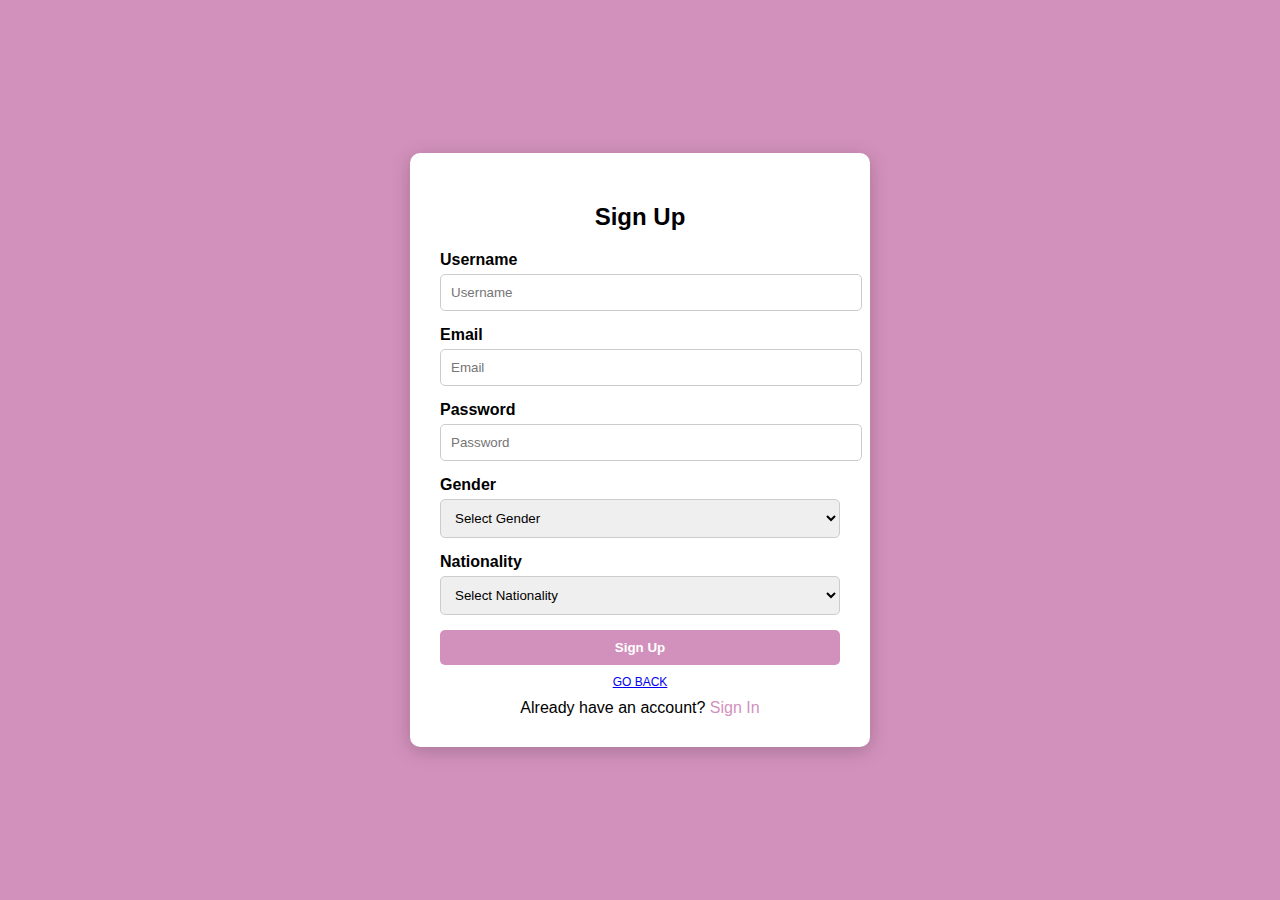
<file: signin.html>
<!DOCTYPE html>
<html lang="en">
<head>
    <meta charset="UTF-8">
    <meta name="viewport" content="width=device-width, initial-scale=1.0">
    <title>Sign Up & Sign In</title>
    <style>
        body {
            background-color: #d291bc;
            display: flex;
            justify-content: center;
            align-items: center;
            height: 100vh;
            margin: 0;
            font-family: Arial, sans-serif;
        }
        .container {
            background-color: white;
            padding: 30px;
            border-radius: 10px;
            box-shadow: 0 4px 20px rgba(0, 0, 0, 0.2);
            max-width: 400px;
            width: 100%;
        }
        h2 {
            text-align: center;
        }
        .form-label {
            display: block;
            margin-bottom: 5px;
            font-weight: bold;
        }
        .form-control, .form-select {
            width: 100%;
            padding: 10px;
            margin-bottom: 15px;
            border: 1px solid #ccc;
            border-radius: 5px;
        }
        .form-control:focus, .form-select:focus {
            outline: none;
            border-color: #d291bc;
        }
        button {
            width: 100%;
            padding: 10px;
            background-color: #d291bc;
            border: none;
            border-radius: 5px;
            color: white;
            font-weight: bold;
            cursor: pointer;
        }
        button:hover {
            background-color: #b87aa3;
        }
        .toggle {
            text-align: center;
            margin-top: 10px;
        }
        .toggle a {
            color: #d291bc;
            text-decoration: none;
        }
        .toggle a:hover {
            color: #b87aa3;
        }

        .goback{
            display:flex;
            justify-content:center;
            padding-top:10px;
            font-size:12px;
        }
    </style>
</head>
<body>
    <div class="container" id="formContainer">
        <h2 id="formTitle">Sign Up</h2>
        <form id="signupForm" onsubmit="return validateSignUp()">
            <label for="signupUsername" class="form-label">Username</label>
            <input type="text" id="signupUsername" class="form-control" placeholder="Username" pattern="^[a-zA-Z]{3,}$" title="Username must be at least 3 characters long" required>

            <label for="signupEmail" class="form-label">Email</label>
            <input type="email" id="signupEmail" class="form-control" placeholder="Email" required>

            <label for="signupPassword" class="form-label">Password</label>
            <input type="password" id="signupPassword" class="form-control" placeholder="Password" minlength="6" maxlength="10" required>

            <label for="gender" class="form-label">Gender</label>
            <select id="gender" class="form-select" required>
                <option value="">Select Gender</option>
                <option value="male">Male</option>
                <option value="female">Female</option>
                <option value="other">Other</option>
            </select>

            <label for="nationality" class="form-label">Nationality</label>
            <select id="nationality" class="form-select" required>
                <option value="">Select Nationality</option>
                <option value="usa">USA</option>
                <option value="canada">Canada</option>
                <option value="uk">UK</option>
                <option value="india">India</option>
                <option value="other">Other</option>
            </select>

            <button type="submit">Sign Up</button>
            <a class="goback" href="index.html">GO BACK</a>
        </form>
        <div class="toggle">
            Already have an account? <a href="#" id="toggleForm">Sign In</a>
        </div>
    </div>

    <script>
        let storedUsername = "";
        let storedPassword = "";

        const toggleForm = document.getElementById('toggleForm');
        const formTitle = document.getElementById('formTitle');
        const signupForm = document.getElementById('signupForm');

        toggleForm.addEventListener('click', function (e) {
            e.preventDefault();
            if (formTitle.textContent === "Sign Up") {
                showSignInForm();
            } else {
                showSignUpForm();
            }
        });

        function showSignInForm() {
            formTitle.textContent = "Sign In";
            signupForm.innerHTML = `
                <label for="signinUsername" class="form-label">Username</label>
                <input type="text" id="signinUsername" class="form-control" placeholder="Username" required>

                <label for="signinPassword" class="form-label">Password</label>
                <input type="password" id="signinPassword" class="form-control" placeholder="Password" required>

                <button type="submit">Sign In</button>
            `;
            toggleForm.innerHTML = "Don't have an account? <a href='#' id='backToSignup'>Sign Up</a>";
            signupForm.onsubmit = validateSignIn;

            const backToSignup = document.getElementById('backToSignup');
            backToSignup.addEventListener('click', function (e) {
                e.preventDefault();
                showSignUpForm();
            });
        }

        function showSignUpForm() {
            formTitle.textContent = "Sign Up";
            signupForm.innerHTML = `
                <label for="signupUsername" class="form-label">Username</label>
                <input type="text" id="signupUsername" class="form-control" placeholder="Username" pattern="^[a-zA-Z]{3,}$" title="Username must be at least 3 characters long" required>

                <label for="signupEmail" class="form-label">Email</label>
                <input type="email" id="signupEmail" class="form-control" placeholder="Email" required>

                <label for="signupPassword" class="form-label">Password</label>
                <input type="password" id="signupPassword" class="form-control" placeholder="Password" minlength="6" maxlength="10" required>

                <label for="gender" class="form-label">Gender</label>
                <select id="gender" class="form-select" required>
                    <option value="">Select Gender</option>
                    <option value="male">Male</option>
                    <option value="female">Female</option>
                    <option value="other">Other</option>
                </select>

                <label for="nationality" class="form-label">Nationality</label>
                <select id="nationality" class="form-select" required>
                    <option value="">Select Nationality</option>
                    <option value="usa">USA</option>
                    <option value="canada">Canada</option>
                    <option value="uk">UK</option>
                    <option value="india">India</option>
                    <option value="other">Other</option>
                </select>

                <button type="submit">Sign Up</button>
            `;
            toggleForm.innerHTML = "Already have an account? <a href='#' id='toggleForm'>Sign In</a>";
            signupForm.onsubmit = validateSignUp;
        }

        function validateSignUp() {
            const username = document.getElementById('signupUsername').value;
            const password = document.getElementById('signupPassword').value;

            storedUsername = username;
            storedPassword = password;

            if (username.trim() === "" || password.trim() === "") {
                alert("Please fill in all fields.");
                return false;
            }

            if (username === password) {
                alert("Username and password cannot be the same.");
                return false;
            }

            alert("Sign Up successful!");
            return false;
        }

        function validateSignIn() {
            const username = document.getElementById('signinUsername').value;
            const password = document.getElementById('signinPassword').value;

            if (username.trim() === "" || password.trim() === "") {
                alert("Please fill in all fields.");
                return false;
            }

            if (username === storedUsername && password === storedPassword) {
                alert("Sign In successful!");
                window.location.href = "index.html";
            } else {
                alert("Invalid username or password.");
            }

            return false;
        }
    </script>
</body>
</html>
</file>
